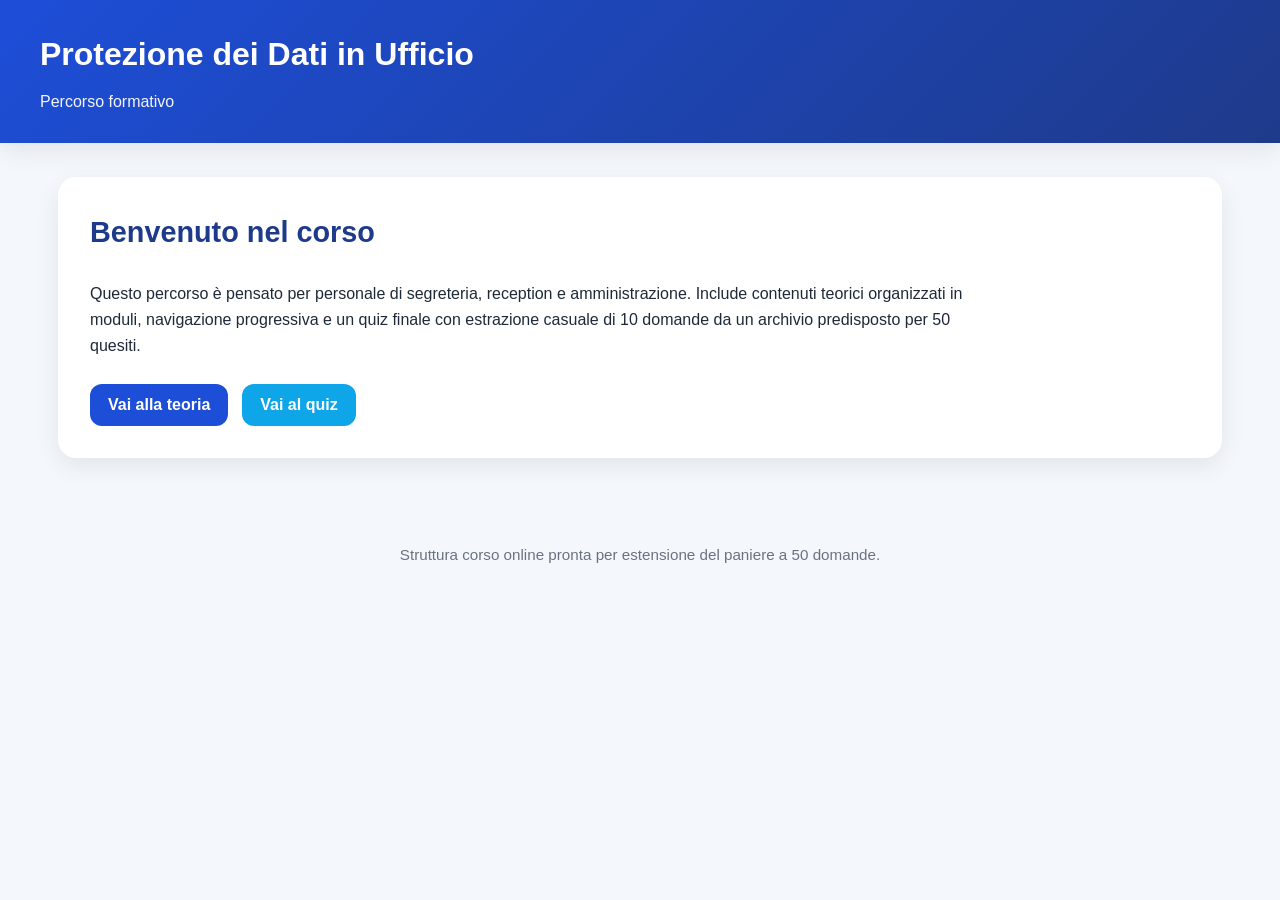
<file: index.html>
<!DOCTYPE html>
<html lang="it">
<head>
  <meta charset="UTF-8" />
  <meta name="viewport" content="width=device-width, initial-scale=1.0" />
  <title>Corso Online - Protezione dei Dati in Ufficio</title>
  <style>
    :root{
      --bg:#f4f7fb;
      --card:#ffffff;
      --primary:#1d4ed8;
      --primary-dark:#1e3a8a;
      --accent:#0ea5e9;
      --text:#1f2937;
      --muted:#6b7280;
      --ok:#16a34a;
      --bad:#dc2626;
      --soft:#dbeafe;
      --border:#dbe3ef;
      --shadow:0 8px 24px rgba(15, 23, 42, 0.08);
      --radius:18px;
    }

    * {
      box-sizing: border-box;
    }

    html {
      scroll-behavior: smooth;
    }

    body {
      margin: 0;
      font-family: Arial, Helvetica, sans-serif;
      background: var(--bg);
      color: var(--text);
      line-height: 1.65;
    }

    header {
      background: linear-gradient(135deg, var(--primary), var(--primary-dark));
      color: white;
      padding: 28px 20px;
      box-shadow: var(--shadow);
    }

    header .header-inner {
      max-width: 1200px;
      margin: 0 auto;
    }

    header h1 {
      margin: 0 0 8px;
      font-size: 2rem;
    }

    header p {
      margin: 0;
      opacity: 0.95;
    }

    .app {
      max-width: 1200px;
      margin: 0 auto;
      padding: 24px 18px 60px;
    }

    .screen {
      display: none;
      animation: fadeIn .25s ease;
    }

    .screen.active {
      display: block;
    }

    @keyframes fadeIn {
      from { opacity: 0; transform: translateY(6px); }
      to { opacity: 1; transform: translateY(0); }
    }

    .hero {
      background: var(--card);
      border-radius: var(--radius);
      box-shadow: var(--shadow);
      padding: 32px;
      margin-top: 10px;
    }

    .hero h2 {
      margin-top: 0;
      color: var(--primary-dark);
      font-size: 1.8rem;
    }

    .hero p {
      max-width: 900px;
    }

    .hero-actions {
      display: flex;
      gap: 14px;
      flex-wrap: wrap;
      margin-top: 24px;
    }

    button {
      border: 0;
      border-radius: 12px;
      padding: 12px 18px;
      cursor: pointer;
      font-size: 1rem;
      font-weight: bold;
      transition: transform .15s ease, opacity .15s ease, background .2s ease;
    }

    button:hover {
      transform: translateY(-1px);
    }

    .btn-primary {
      background: var(--primary);
      color: white;
    }

    .btn-secondary {
      background: #e5eefc;
      color: var(--primary-dark);
    }

    .btn-accent {
      background: var(--accent);
      color: white;
    }

    .btn-success {
      background: var(--ok);
      color: white;
    }

    .btn-danger {
      background: var(--bad);
      color: white;
    }

    .layout {
      display: grid;
      grid-template-columns: 300px 1fr;
      gap: 22px;
      align-items: start;
    }

    .sidebar {
      position: sticky;
      top: 18px;
      background: var(--card);
      border-radius: var(--radius);
      box-shadow: var(--shadow);
      padding: 20px;
    }

    .sidebar h3 {
      margin-top: 0;
      color: var(--primary-dark);
      font-size: 1.1rem;
    }

    .progress-wrap {
      margin: 18px 0 20px;
    }

    .progress-label {
      font-size: 0.95rem;
      color: var(--muted);
      margin-bottom: 8px;
    }

    .progress-bar {
      width: 100%;
      height: 12px;
      background: #e6edf8;
      border-radius: 999px;
      overflow: hidden;
    }

    .progress-bar-fill {
      height: 100%;
      width: 0%;
      background: linear-gradient(90deg, var(--accent), var(--primary));
      transition: width .25s ease;
    }

    .lesson-nav {
      display: flex;
      flex-direction: column;
      gap: 8px;
      max-height: 65vh;
      overflow: auto;
      padding-right: 4px;
    }

    .lesson-link {
      text-align: left;
      background: #f2f6fd;
      color: var(--text);
      border: 1px solid transparent;
      padding: 10px 12px;
      border-radius: 10px;
      font-size: 0.95rem;
      font-weight: 600;
    }

    .lesson-link.active {
      background: #dbeafe;
      color: var(--primary-dark);
      border-color: #bfdbfe;
    }

    .content-area {
      background: var(--card);
      border-radius: var(--radius);
      box-shadow: var(--shadow);
      padding: 28px;
      min-height: 600px;
    }

    .lesson-card {
      display: none;
    }

    .lesson-card.active {
      display: block;
      animation: fadeIn .25s ease;
    }

    .lesson-card h2 {
      margin-top: 0;
      color: var(--primary-dark);
      font-size: 1.7rem;
    }

    .box {
      margin-top: 18px;
      padding: 16px;
      border-left: 5px solid var(--primary);
      background: #eff6ff;
      border-radius: 12px;
    }

    .box h4 {
      margin: 0 0 8px;
      color: var(--primary-dark);
    }

    .mini-sintesi {
      margin-top: 20px;
      padding: 16px;
      background: var(--soft);
      border-radius: 12px;
      font-weight: bold;
      color: var(--primary-dark);
    }

    .lesson-actions {
      display: flex;
      justify-content: space-between;
      gap: 12px;
      flex-wrap: wrap;
      margin-top: 28px;
      padding-top: 18px;
      border-top: 1px solid var(--border);
    }

    .top-actions {
      display: flex;
      justify-content: space-between;
      gap: 12px;
      flex-wrap: wrap;
      margin-bottom: 20px;
    }

    .quiz-header {
      background: var(--card);
      border-radius: var(--radius);
      box-shadow: var(--shadow);
      padding: 22px;
      margin-bottom: 20px;
    }

    .quiz-card {
      background: var(--card);
      border-radius: var(--radius);
      box-shadow: var(--shadow);
      padding: 24px;
    }

    .quiz-question {
      padding: 20px 0;
      border-bottom: 1px solid var(--border);
    }

    .quiz-question:last-child {
      border-bottom: 0;
    }

    .question-title {
      font-size: 1.08rem;
      font-weight: bold;
      margin-bottom: 14px;
      color: var(--primary-dark);
    }

    .options {
      display: grid;
      gap: 10px;
    }

    .option {
      display: flex;
      align-items: flex-start;
      gap: 10px;
      padding: 12px 14px;
      border: 1px solid var(--border);
      border-radius: 12px;
      background: #fafcff;
      transition: background .2s ease, border-color .2s ease;
    }

    .option:hover {
      background: #f1f7ff;
      border-color: #bfd4fb;
    }

    .option input {
      margin-top: 3px;
      transform: scale(1.1);
    }

    .quiz-actions {
      display: flex;
      gap: 12px;
      flex-wrap: wrap;
      margin-top: 24px;
    }

    .results {
      margin-top: 24px;
      display: none;
      background: #f8fbff;
      border: 1px solid var(--border);
      border-radius: var(--radius);
      padding: 22px;
    }

    .results.active {
      display: block;
    }

    .score-box {
      background: #eaf4ff;
      border-left: 6px solid var(--primary);
      padding: 18px;
      border-radius: 12px;
      margin-bottom: 20px;
      font-size: 1.05rem;
      font-weight: bold;
      color: var(--primary-dark);
    }

    .review-item {
      border: 1px solid var(--border);
      border-radius: 14px;
      padding: 16px;
      margin-bottom: 14px;
      background: white;
    }

    .review-item.correct {
      border-left: 6px solid var(--ok);
    }

    .review-item.wrong {
      border-left: 6px solid var(--bad);
    }

    .review-label {
      font-weight: bold;
      margin-bottom: 8px;
    }

    .correct-text {
      color: var(--ok);
      font-weight: bold;
    }

    .wrong-text {
      color: var(--bad);
      font-weight: bold;
    }

    .muted {
      color: var(--muted);
    }

    footer {
      text-align: center;
      color: var(--muted);
      padding: 24px 10px 40px;
      font-size: 0.95rem;
    }

    @media (max-width: 900px) {
      .layout {
        grid-template-columns: 1fr;
      }

      .sidebar {
        position: static;
      }

      header h1 {
        font-size: 1.6rem;
      }

      .content-area,
      .hero,
      .quiz-card,
      .quiz-header {
        padding: 20px;
      }
    }
  </style>
</head>
<body>

  <header>
    <div class="header-inner">
      <h1>Protezione dei Dati in Ufficio</h1>
      <p>Percorso formativo </p>
    </div>
  </header>

  <div class="app">

    <!-- HOME -->
    <section id="homeScreen" class="screen active">
      <div class="hero">
        <h2>Benvenuto nel corso</h2>
        <p>
          Questo percorso è pensato per personale di segreteria, reception e amministrazione.
          Include contenuti teorici organizzati in moduli, navigazione progressiva e un quiz finale
          con estrazione casuale di 10 domande da un archivio predisposto per 50 quesiti.
        </p>

        <div class="hero-actions">
          <button class="btn-primary" onclick="showScreen('theoryScreen')">Vai alla teoria</button>
          <button class="btn-accent" onclick="startQuiz(true)">Vai al quiz</button>
        </div>
      </div>
    </section>

    <!-- THEORY -->
    <section id="theoryScreen" class="screen">
      <div class="top-actions">
        <button class="btn-secondary" onclick="showScreen('homeScreen')">← Torna alla home</button>
        <button class="btn-accent" onclick="startQuiz(true)">Vai al quiz finale</button>
      </div>

      <div class="layout">
        <aside class="sidebar">
          <h3>Indice del corso</h3>

          <div class="progress-wrap">
            <div class="progress-label">
              Avanzamento teoria: <span id="progressText">1 / 22</span>
            </div>
            <div class="progress-bar">
              <div id="progressBarFill" class="progress-bar-fill"></div>
            </div>
          </div>

          <div id="lessonNav" class="lesson-nav"></div>
        </aside>

        <div class="content-area">
          <div id="lessonContainer"></div>
        </div>
      </div>
    </section>

    <!-- QUIZ -->
    <section id="quizScreen" class="screen">
      <div class="top-actions">
        <button class="btn-secondary" onclick="showScreen('theoryScreen')">← Torna alla teoria</button>
        <button class="btn-secondary" onclick="showScreen('homeScreen')">Home</button>
      </div>

      <div class="quiz-header">
        <h2>Quiz finale</h2>
        <p class="muted">
          Il sistema seleziona casualmente <strong>10 domande</strong> da un archivio predisposto per
          <strong>50 quesiti</strong>. Le opzioni vengono mescolate a ogni nuova generazione del quiz.
        </p>
      </div>

      <div class="quiz-card">
        <form id="quizForm"></form>

        <div class="quiz-actions">
          <button type="button" class="btn-success" onclick="submitQuiz()">Concludi e correggi</button>
          <button type="button" class="btn-secondary" onclick="repeatSameQuiz()">Ripeti stesso quiz</button>
          <button type="button" class="btn-accent" onclick="startQuiz(true)">Genera nuovo quiz</button>
        </div>

        <div id="resultsBox" class="results"></div>
      </div>
    </section>

  </div>

  <footer>
    Struttura corso online pronta per estensione del paniere a 50 domande.
  </footer>

  <script>
    const lessons = [
      {
        title: "1. Introduzione alla protezione dei dati in ufficio",
        content: `
          <p>Nel lavoro d’ufficio, la protezione dei dati riguarda attività quotidiane come rispondere al telefono, inviare email, stampare documenti, ricevere visitatori e archiviare pratiche. Non è una questione solo informatica: è un comportamento professionale che coinvolge tutti.</p>
          <p>Ogni disattenzione può esporre informazioni personali a persone non autorizzate. Per questo la tutela dei dati deve essere considerata parte integrante del lavoro ben fatto.</p>

          <div class="box">
            <h4>Perché è importante</h4>
            <p>Perché i dati possono essere divulgati impropriamente anche con gesti semplici e apparentemente innocui.</p>
          </div>

          <div class="box">
            <h4>Esempio pratico</h4>
            <p>Lasciare un elenco nominativi sulla scrivania della reception può consentire a terzi di leggere informazioni che non dovrebbero vedere.</p>
          </div>

          <div class="box">
            <h4>Errore frequente da evitare</h4>
            <p>Pensare che la protezione dei dati riguardi solo l’ufficio IT o la direzione.</p>
          </div>

          <div class="box">
            <h4>Buona prassi operativa</h4>
            <p>Gestire ogni informazione come se potesse essere vista da altri, adottando ordine, riservatezza e prudenza.</p>
          </div>

          <div class="mini-sintesi">
            La tutela dei dati dipende dalle abitudini quotidiane di chi lavora in ufficio.
          </div>
        `
      },
      {
        title: "2. Cosa si intende per dato personale",
        content: `
          <p>Un dato personale è qualsiasi informazione riferita a una persona identificata o identificabile. Non si tratta solo di nome e cognome, ma anche di numero di telefono, email, codice cliente, fotografia, voce, targa, indirizzo o combinazioni di informazioni che permettono di risalire a una persona.</p>
          <p>In ufficio si trattano dati personali molto più spesso di quanto si immagini. Anche un’agenda appuntamenti o una rubrica interna possono contenere informazioni da proteggere.</p>

          <div class="box">
            <h4>Perché è importante</h4>
            <p>Perché solo riconoscendo correttamente i dati personali è possibile proteggerli in modo adeguato.</p>
          </div>

          <div class="box">
            <h4>Esempio pratico</h4>
            <p>Un foglio con nominativi, numeri di cellulare e orari di appuntamento contiene dati personali e non deve essere lasciato esposto.</p>
          </div>

          <div class="box">
            <h4>Errore frequente da evitare</h4>
            <p>Ridurre il concetto di dato personale ai soli documenti ufficiali o ai dati “sensibili”.</p>
          </div>

          <div class="box">
            <h4>Buona prassi operativa</h4>
            <p>Valutare sempre se un’informazione può essere collegata a una persona, direttamente o indirettamente.</p>
          </div>

          <div class="mini-sintesi">
            Un dato personale è qualsiasi informazione che consente di identificare una persona.
          </div>
        `
      },
      {
        title: "3. Riservatezza nella gestione quotidiana",
        content: `
          <p>La riservatezza non consiste solo nel non divulgare dati all’esterno, ma anche nel limitare la conoscenza delle informazioni all’interno dell’organizzazione alle sole persone autorizzate.</p>
          <p>Telefonate ad alta voce, monitor visibili, stampati abbandonati o email inoltrate senza attenzione possono compromettere la riservatezza in modo molto rapido.</p>

          <div class="box">
            <h4>Perché è importante</h4>
            <p>Perché molte violazioni nascono da comportamenti ordinari e non da attacchi informatici complessi.</p>
          </div>

          <div class="box">
            <h4>Esempio pratico</h4>
            <p>Comunicare al telefono dati personali in presenza di persone estranee può esporre informazioni riservate.</p>
          </div>

          <div class="box">
            <h4>Errore frequente da evitare</h4>
            <p>Parlare liberamente di pratiche, clienti o utenti in ambienti condivisi o facilmente accessibili.</p>
          </div>

          <div class="box">
            <h4>Buona prassi operativa</h4>
            <p>Abbassare il tono di voce, schermare i monitor e custodire i documenti quando non servono.</p>
          </div>

          <div class="mini-sintesi">
            La riservatezza si costruisce attraverso attenzione, discrezione e controllo dell’ambiente di lavoro.
          </div>
        `
      },
      {
        title: "4. Uso corretto di email e comunicazioni",
        content: `
          <p>Le comunicazioni elettroniche sono una delle principali aree di rischio. Un destinatario errato, un allegato inviato per sbaglio o l’uso improprio del “rispondi a tutti” possono causare diffusione non autorizzata di dati.</p>
          <p>Ogni invio dovrebbe essere preceduto da una verifica accurata di destinatari, contenuti e allegati.</p>

          <div class="box">
            <h4>Perché è importante</h4>
            <p>Perché una comunicazione sbagliata può propagare rapidamente informazioni a soggetti non autorizzati.</p>
          </div>

          <div class="box">
            <h4>Esempio pratico</h4>
            <p>Inviare una lista utenti al gruppo sbagliato espone dati a persone che non devono riceverli.</p>
          </div>

          <div class="box">
            <h4>Errore frequente da evitare</h4>
            <p>Inviare email in fretta senza controllare con attenzione destinatari e allegati.</p>
          </div>

          <div class="box">
            <h4>Buona prassi operativa</h4>
            <p>Rileggere sempre il messaggio e verificare ogni allegato prima dell’invio.</p>
          </div>

          <div class="mini-sintesi">
            Nelle email, la prudenza di pochi secondi evita errori con conseguenze importanti.
          </div>
        `
      },
      {
        title: "5. Archiviazione cartacea e digitale",
        content: `
          <p>I documenti cartacei e digitali devono essere organizzati in modo da garantirne reperibilità, protezione e accesso controllato. L’archiviazione disordinata aumenta il rischio di smarrimenti, consultazioni indebite e divulgazioni accidentali.</p>
          <p>Ordine e criterio non servono solo all’efficienza, ma sono parte della protezione delle informazioni.</p>

          <div class="box">
            <h4>Perché è importante</h4>
            <p>Perché la disorganizzazione documentale espone i dati a errori, perdite e accessi non autorizzati.</p>
          </div>

          <div class="box">
            <h4>Esempio pratico</h4>
            <p>Conservare fascicoli in armadi aperti o file in cartelle condivise senza criterio facilita accessi impropri.</p>
          </div>

          <div class="box">
            <h4>Errore frequente da evitare</h4>
            <p>Accumulare documenti su scrivanie, desktop o cartelle generiche senza classificazione.</p>
          </div>

          <div class="box">
            <h4>Buona prassi operativa</h4>
            <p>Adottare criteri chiari di archiviazione, accesso e conservazione, sia per il cartaceo sia per il digitale.</p>
          </div>

          <div class="mini-sintesi">
            Un archivio ordinato protegge meglio i dati e rende il lavoro più sicuro.
          </div>
        `
      },
      {
        title: "6. Password e accessi",
        content: `
          <p>Le credenziali di accesso rappresentano una difesa essenziale. Password deboli, condivise o annotate in modo visibile compromettono la sicurezza e rendono difficile attribuire correttamente le operazioni effettuate.</p>
          <p>La protezione degli accessi è una responsabilità personale e non deve essere sottovalutata.</p>

          <div class="box">
            <h4>Perché è importante</h4>
            <p>Perché chi accede con credenziali valide può vedere, modificare o cancellare dati.</p>
          </div>

          <div class="box">
            <h4>Esempio pratico</h4>
            <p>Lasciare la password scritta su un post-it attaccato al monitor annulla di fatto qualsiasi protezione.</p>
          </div>

          <div class="box">
            <h4>Errore frequente da evitare</h4>
            <p>Condividere le credenziali con colleghi per comodità o velocità.</p>
          </div>

          <div class="box">
            <h4>Buona prassi operativa</h4>
            <p>Usare password robuste, custodirle con attenzione e bloccare la sessione quando ci si allontana.</p>
          </div>

          <div class="mini-sintesi">
            Le credenziali sono personali: proteggerle significa proteggere i dati.
          </div>
        `
      },
      {
        title: "7. Gestione della postazione di lavoro",
        content: `
          <p>La postazione di lavoro può diventare un punto di esposizione dei dati se monitor, documenti e dispositivi sono lasciati accessibili o visibili. L’ordine visivo e documentale è parte integrante della sicurezza.</p>
          <p>Una scrivania pulita e una sessione bloccata riducono molto il rischio di divulgazione accidentale.</p>

          <div class="box">
            <h4>Perché è importante</h4>
            <p>Perché la postazione è il luogo in cui le informazioni diventano materialmente visibili.</p>
          </div>

          <div class="box">
            <h4>Esempio pratico</h4>
            <p>Un visitatore o un collega non autorizzato può leggere documenti lasciati aperti sulla scrivania.</p>
          </div>

          <div class="box">
            <h4>Errore frequente da evitare</h4>
            <p>Allontanarsi lasciando lo schermo acceso e documenti esposti.</p>
          </div>

          <div class="box">
            <h4>Buona prassi operativa</h4>
            <p>Applicare la regola della “scrivania pulita” e bloccare sempre il computer quando non lo si usa.</p>
          </div>

          <div class="mini-sintesi">
            La sicurezza inizia dalla postazione: ciò che resta visibile può diventare esposto.
          </div>
        `
      },
      {
        title: "8. Condivisione interna delle informazioni",
        content: `
          <p>Non tutte le informazioni devono circolare liberamente all’interno dell’ufficio. La condivisione deve essere proporzionata al ruolo e alla necessità operativa.</p>
          <p>Diffondere dati oltre quanto necessario aumenta il rischio di errore, confusione e trattamento improprio.</p>

          <div class="box">
            <h4>Perché è importante</h4>
            <p>Perché il fatto che una persona lavori nella stessa organizzazione non significa che possa accedere a tutto.</p>
          </div>

          <div class="box">
            <h4>Esempio pratico</h4>
            <p>Inserire in copia persone non coinvolte in una pratica espone dati senza reale necessità.</p>
          </div>

          <div class="box">
            <h4>Errore frequente da evitare</h4>
            <p>Condividere documenti “per conoscenza” in modo automatico e non ragionato.</p>
          </div>

          <div class="box">
            <h4>Buona prassi operativa</h4>
            <p>Trasmettere solo le informazioni strettamente necessarie a chi ne ha effettiva esigenza.</p>
          </div>

          <div class="mini-sintesi">
            Condividere bene significa condividere solo ciò che serve, con chi serve.
          </div>
        `
      },
      {
        title: "9. Accoglienza del pubblico e front office",
        content: `
          <p>Le attività di front office richiedono particolare attenzione perché si svolgono in ambienti spesso aperti, con presenza contemporanea di utenti, visitatori e personale interno. In questi contesti la protezione dei dati si gioca molto sulla gestione degli spazi, della voce e dei documenti.</p>
          <p>L’accoglienza deve essere efficiente ma anche rispettosa della riservatezza.</p>

          <div class="box">
            <h4>Perché è importante</h4>
            <p>Perché il front office è una zona in cui i dati possono essere ascoltati, letti o osservati con facilità.</p>
          </div>

          <div class="box">
            <h4>Esempio pratico</h4>
            <p>Lasciare registri presenze o elenchi prenotazioni in vista può consentire letture indebite da parte del pubblico.</p>
          </div>

          <div class="box">
            <h4>Errore frequente da evitare</h4>
            <p>Gestire comunicazioni personali davanti ad altri utenti in attesa.</p>
          </div>

          <div class="box">
            <h4>Buona prassi operativa</h4>
            <p>Ridurre l’esposizione visiva e verbale dei dati durante l’accoglienza.</p>
          </div>

          <div class="mini-sintesi">
            Nel front office la riservatezza va progettata e difesa in ogni interazione.
          </div>
        `
      },
      {
        title: "10. Stampa, copia e distruzione documenti",
        content: `
          <p>Le stampanti condivise e le fotocopiatrici sono punti critici spesso trascurati. Un documento lasciato nel vassoio di uscita o gettato nei rifiuti ordinari può essere recuperato da persone non autorizzate.</p>
          <p>La corretta gestione del ciclo fisico del documento è fondamentale.</p>

          <div class="box">
            <h4>Perché è importante</h4>
            <p>Perché il documento cartaceo continua a esporre dati anche dopo la stampa o al termine del suo utilizzo.</p>
          </div>

          <div class="box">
            <h4>Esempio pratico</h4>
            <p>Stampare dati personali e dimenticarli sulla stampante significa renderli accessibili a chiunque passi.</p>
          </div>

          <div class="box">
            <h4>Errore frequente da evitare</h4>
            <p>Buttare nei cestini normali documenti che contengono informazioni personali.</p>
          </div>

          <div class="box">
            <h4>Buona prassi operativa</h4>
            <p>Ritirare subito i documenti stampati e distruggere quelli da eliminare con modalità adeguate.</p>
          </div>

          <div class="mini-sintesi">
            Un documento stampato non protetto è un dato esposto.
          </div>
        `
      },
      {
        title: "11. Telefonate e comunicazioni verbali",
        content: `
          <p>Le informazioni personali possono essere divulgate anche senza lasciare tracce scritte. Le comunicazioni telefoniche e verbali richiedono attenzione, soprattutto in ambienti condivisi o aperti al pubblico.</p>
          <p>Prima di fornire informazioni è necessario valutare chi sta ascoltando e se l’interlocutore è effettivamente autorizzato a riceverle.</p>

          <div class="box">
            <h4>Perché è importante</h4>
            <p>Perché la voce può diffondere dati in modo immediato e incontrollabile.</p>
          </div>

          <div class="box">
            <h4>Esempio pratico</h4>
            <p>Confermare al telefono dettagli di una pratica senza adeguata verifica può comportare una comunicazione indebita.</p>
          </div>

          <div class="box">
            <h4>Errore frequente da evitare</h4>
            <p>Rispondere in modo automatico a richieste di informazioni senza fare controlli minimi.</p>
          </div>

          <div class="box">
            <h4>Buona prassi operativa</h4>
            <p>Verificare l’interlocutore e usare toni e contenuti misurati, soprattutto in presenza di terzi.</p>
          </div>

          <div class="mini-sintesi">
            Anche una telefonata può trasformarsi in una violazione se manca prudenza.
          </div>
        `
      },
      {
        title: "12. Uso di dispositivi mobili",
        content: `
          <p>Smartphone, tablet e notebook rendono il lavoro più flessibile ma aumentano i rischi di perdita, furto, accesso non autorizzato e visualizzazione impropria dei dati.</p>
          <p>La mobilità richiede più attenzione, non meno.</p>

          <div class="box">
            <h4>Perché è importante</h4>
            <p>Perché i dispositivi mobili contengono spesso email, contatti, documenti e accessi a sistemi aziendali.</p>
          </div>

          <div class="box">
            <h4>Esempio pratico</h4>
            <p>Lasciare un notebook aziendale in auto o incustodito in un luogo aperto espone dati e credenziali.</p>
          </div>

          <div class="box">
            <h4>Errore frequente da evitare</h4>
            <p>Usare dispositivi mobili senza blocco schermo o senza attenzione ai luoghi in cui vengono utilizzati.</p>
          </div>

          <div class="box">
            <h4>Buona prassi operativa</h4>
            <p>Proteggere i dispositivi con codici di accesso, custodirli con cura e limitarne l’uso in contesti non sicuri.</p>
          </div>

          <div class="mini-sintesi">
            La mobilità aumenta la comodità ma richiede maggiore disciplina.
          </div>
        `
      },
      {
        title: "13. Attenzione agli errori involontari",
        content: `
          <p>Molte violazioni non dipendono da intenzioni scorrette ma da distrazione, fretta, automatismi o cattiva organizzazione. Gli errori involontari sono tra le cause più comuni di esposizione dei dati.</p>
          <p>La prevenzione passa da controllo, metodo e rallentamento consapevole nei momenti critici.</p>

          <div class="box">
            <h4>Perché è importante</h4>
            <p>Perché gli errori banali possono produrre effetti molto concreti e difficili da correggere.</p>
          </div>

          <div class="box">
            <h4>Esempio pratico</h4>
            <p>Allegare il file sbagliato a una email può inviare dati di una persona a un destinatario estraneo.</p>
          </div>

          <div class="box">
            <h4>Errore frequente da evitare</h4>
            <p>Lavorare sempre in urgenza senza controlli finali prima di comunicare o inviare documenti.</p>
          </div>

          <div class="box">
            <h4>Buona prassi operativa</h4>
            <p>Creare una piccola routine di verifica prima di ogni invio, stampa o condivisione.</p>
          </div>

          <div class="mini-sintesi">
            La maggior parte degli errori si riduce con metodo, attenzione e controllo finale.
          </div>
        `
      },
      {
        title: "14. Accessi di visitatori e fornitori",
        content: `
          <p>Persone esterne come manutentori, corrieri, consulenti o visitatori possono transitare in aree dove sono presenti dati, schermi e documenti. Anche in questi casi serve attenzione organizzativa.</p>
          <p>Non basta che la visita sia legittima: occorre evitare esposizioni inutili di informazioni.</p>

          <div class="box">
            <h4>Perché è importante</h4>
            <p>Perché un accesso legittimo ai locali non equivale a un’autorizzazione a vedere i dati.</p>
          </div>

          <div class="box">
            <h4>Esempio pratico</h4>
            <p>Far sostare un fornitore davanti a una postazione con pratiche aperte espone dati non necessari.</p>
          </div>

          <div class="box">
            <h4>Errore frequente da evitare</h4>
            <p>Trascurare la visibilità di monitor, stampati e fascicoli in presenza di esterni.</p>
          </div>

          <div class="box">
            <h4>Buona prassi operativa</h4>
            <p>Accompagnare gli esterni, limitare l’accesso alle aree necessarie e mettere in sicurezza le informazioni visibili.</p>
          </div>

          <div class="mini-sintesi">
            Gli esterni vanno gestiti con accoglienza e controllo, non con automatismo.
          </div>
        `
      },
      {
        title: "15. Ordine, metodo e responsabilità personale",
        content: `
          <p>La protezione dei dati non dipende solo da strumenti o regolamenti, ma anche da ordine mentale e operativo. Un ambiente disordinato favorisce errori, smarrimenti, duplicazioni inutili e trattamenti non controllati.</p>
          <p>La responsabilità personale si vede soprattutto nelle piccole abitudini ripetute ogni giorno.</p>

          <div class="box">
            <h4>Perché è importante</h4>
            <p>Perché la qualità del lavoro quotidiano incide direttamente sulla protezione delle informazioni.</p>
          </div>

          <div class="box">
            <h4>Esempio pratico</h4>
            <p>Documenti accumulati senza criterio rendono difficile capire cosa deve essere custodito, archiviato o distrutto.</p>
          </div>

          <div class="box">
            <h4>Errore frequente da evitare</h4>
            <p>Considerare l’ordine solo come una scelta personale e non come un fattore di sicurezza.</p>
          </div>

          <div class="box">
            <h4>Buona prassi operativa</h4>
            <p>Mantenere una routine ordinata di archiviazione, pulizia della scrivania e verifica finale delle attività.</p>
          </div>

          <div class="mini-sintesi">
            Ordine e responsabilità personale sono strumenti concreti di protezione dei dati.
          </div>
        `
      },
      {
        title: "16. Segnalazione di errori o anomalie",
        content: `
          <p>Quando si verifica un errore, un dubbio o un’anomalia, il comportamento corretto non è nascondere il problema ma segnalarlo tempestivamente ai riferimenti interni competenti. La rapidità di segnalazione può ridurre le conseguenze.</p>
          <p>Una cultura organizzativa matura favorisce la comunicazione immediata degli incidenti.</p>

          <div class="box">
            <h4>Perché è importante</h4>
            <p>Perché un problema non segnalato in tempo può aggravarsi e coinvolgere più dati o più persone.</p>
          </div>

          <div class="box">
            <h4>Esempio pratico</h4>
            <p>Se una email è stata inviata al destinatario sbagliato, intervenire subito può permettere azioni correttive più efficaci.</p>
          </div>

          <div class="box">
            <h4>Errore frequente da evitare</h4>
            <p>Tacere un errore per paura di essere giudicati o richiamati.</p>
          </div>

          <div class="box">
            <h4>Buona prassi operativa</h4>
            <p>Segnalare prontamente ogni evento anomalo seguendo i canali interni previsti.</p>
          </div>

          <div class="mini-sintesi">
            Un errore gestito subito è quasi sempre meno grave di un errore nascosto.
          </div>
        `
      },
      {
        title: "17. Uso di supporti e file condivisi",
        content: `
          <p>Chiavette USB, cartelle condivise, allegati duplicati e file esportati fuori dai sistemi principali possono aumentare la dispersione dei dati e rendere meno controllabile il loro utilizzo.</p>
          <p>Ogni copia in più è un punto di rischio in più.</p>

          <div class="box">
            <h4>Perché è importante</h4>
            <p>Perché i dati replicati su più supporti diventano più difficili da proteggere e da gestire correttamente.</p>
          </div>

          <div class="box">
            <h4>Esempio pratico</h4>
            <p>Salvare file con dati personali su una chiavetta non custodita espone le informazioni a smarrimento o accessi indebiti.</p>
          </div>

          <div class="box">
            <h4>Errore frequente da evitare</h4>
            <p>Creare copie locali o esterne dei documenti per comodità senza valutarne i rischi.</p>
          </div>

          <div class="box">
            <h4>Buona prassi operativa</h4>
            <p>Usare solo i canali e gli spazi autorizzati, limitando copie e trasferimenti non necessari.</p>
          </div>

          <div class="mini-sintesi">
            Meno copie inutili significano più controllo e meno rischio.
          </div>
        `
      },
      {
        title: "18. Lavoro condiviso e responsabilità di squadra",
        content: `
          <p>La protezione dei dati non è solo individuale ma anche collettiva. Un team che lavora bene condivide regole, attenzione e metodo; un team disallineato moltiplica i rischi.</p>
          <p>La qualità complessiva dipende anche dalla coerenza dei comportamenti tra colleghi.</p>

          <div class="box">
            <h4>Perché è importante</h4>
            <p>Perché anche chi è attento può essere esposto dagli errori o dalle abitudini scorrette altrui.</p>
          </div>

          <div class="box">
            <h4>Esempio pratico</h4>
            <p>Se alcuni colleghi lasciano documenti ovunque, l’ambiente diventa insicuro per tutti.</p>
          </div>

          <div class="box">
            <h4>Errore frequente da evitare</h4>
            <p>Pensare che la protezione dei dati sia solo una responsabilità personale senza dimensione organizzativa.</p>
          </div>

          <div class="box">
            <h4>Buona prassi operativa</h4>
            <p>Richiamare con correttezza le buone abitudini comuni e condividere pratiche di lavoro coerenti.</p>
          </div>

          <div class="mini-sintesi">
            La sicurezza delle informazioni cresce quando il gruppo lavora con criteri condivisi.
          </div>
        `
      },
      {
        title: "19. Attenzione ai dettagli operativi",
        content: `
          <p>Nella gestione dei dati, i dettagli contano molto: nome file, oggetto email, posizione di un fascicolo, visibilità di un monitor, scelta del destinatario, luogo in cui si conversa. Le violazioni nascono spesso da dettagli trascurati.</p>
          <p>Chi lavora bene sviluppa l’abitudine a osservare questi aspetti prima che diventino problemi.</p>

          <div class="box">
            <h4>Perché è importante</h4>
            <p>Perché i rischi concreti sono spesso nascosti nelle micro-attività del lavoro quotidiano.</p>
          </div>

          <div class="box">
            <h4>Esempio pratico</h4>
            <p>Un oggetto email troppo dettagliato può anticipare contenuti riservati a chiunque lo visualizzi.</p>
          </div>

          <div class="box">
            <h4>Errore frequente da evitare</h4>
            <p>Sottovalutare i piccoli passaggi operativi considerandoli irrilevanti.</p>
          </div>

          <div class="box">
            <h4>Buona prassi operativa</h4>
            <p>Controllare i dettagli prima di ogni azione che coinvolga dati o documenti.</p>
          </div>

          <div class="mini-sintesi">
            I dettagli sono spesso il punto in cui la sicurezza si rompe o si rafforza.
          </div>
        `
      },
      {
        title: "20. Comportamenti da evitare assolutamente",
        content: `
          <p>Alcuni comportamenti sono chiaramente incompatibili con una corretta gestione dei dati: condividere password, lasciare documenti visibili, inviare allegati senza controlli, parlare di pratiche davanti a terzi, usare dispositivi in modo incauto.</p>
          <p>Riconoscere e prevenire questi errori è essenziale per lavorare in modo professionale.</p>

          <div class="box">
            <h4>Perché è importante</h4>
            <p>Perché alcune condotte espongono i dati in modo diretto e immediato.</p>
          </div>

          <div class="box">
            <h4>Esempio pratico</h4>
            <p>Lasciare aperto un fascicolo sul banco reception durante la pausa rende i dati accessibili a chiunque si avvicini.</p>
          </div>

          <div class="box">
            <h4>Errore frequente da evitare</h4>
            <p>Normalizzare comportamenti scorretti solo perché “si è sempre fatto così”.</p>
          </div>

          <div class="box">
            <h4>Buona prassi operativa</h4>
            <p>Interrompere le cattive abitudini e sostituirle con comportamenti controllati e coerenti.</p>
          </div>

          <div class="mini-sintesi">
            Le cattive abitudini ripetute sono tra i principali nemici della protezione dei dati.
          </div>
        `
      },
      {
        title: "21. Buone prassi quotidiane",
        content: `
          <p>Le buone prassi non sono azioni eccezionali, ma comportamenti semplici e ripetibili: controllare prima di inviare, archiviare subito, proteggere la postazione, usare con criterio i documenti, custodire dispositivi e segnalare anomalie.</p>
          <p>È la costanza, più che il gesto occasionale, a costruire un ambiente affidabile.</p>

          <div class="box">
            <h4>Perché è importante</h4>
            <p>Perché la continuità delle buone abitudini riduce drasticamente il rischio di errori.</p>
          </div>

          <div class="box">
            <h4>Esempio pratico</h4>
            <p>Rileggere sempre destinatari e allegati prima dell’invio richiede pochi secondi ma previene molti incidenti.</p>
          </div>

          <div class="box">
            <h4>Errore frequente da evitare</h4>
            <p>Affidarsi solo alla memoria o all’improvvisazione senza routine operative.</p>
          </div>

          <div class="box">
            <h4>Buona prassi operativa</h4>
            <p>Stabilire una checklist mentale o scritta per le attività più delicate.</p>
          </div>

          <div class="mini-sintesi">
            Le buone prassi valgono perché sono semplici, concrete e ripetute ogni giorno.
          </div>
        `
      },
      {
        title: "22. Conclusione del percorso formativo",
        content: `
          <p>Proteggere i dati in ufficio significa lavorare con precisione, discrezione, metodo e responsabilità. Non serve creare allarmismo, ma costruire attenzione professionale stabile nel tempo.</p>
          <p>Ogni persona che gestisce documenti, email, telefonate o accessi contribuisce in modo diretto alla sicurezza complessiva delle informazioni.</p>

          <div class="box">
            <h4>Perché è importante</h4>
            <p>Perché la protezione dei dati è un risultato organizzativo che nasce dai comportamenti quotidiani.</p>
          </div>

          <div class="box">
            <h4>Esempio pratico</h4>
            <p>Un ufficio ordinato, discreto e attento previene molti problemi prima ancora che si manifestino.</p>
          </div>

          <div class="box">
            <h4>Errore frequente da evitare</h4>
            <p>Considerare il tema come secondario rispetto al lavoro operativo.</p>
          </div>

          <div class="box">
            <h4>Buona prassi operativa</h4>
            <p>Trasformare le regole in abitudini stabili, chiare e condivise.</p>
          </div>

          <div class="mini-sintesi">
            La protezione dei dati non è un compito aggiuntivo: è parte del lavoro professionale.
          </div>
        `
      }
    ];

    // DOMANDE 
    const questionBank = [
      
      {
        question: "Qual è uno degli errori più comuni nella gestione delle email?",
        explanation: "L’invio senza controllo di destinatari e allegati è una delle cause più frequenti di divulgazione involontaria di dati.",
        options: [
          { text: "Controllare allegati e destinatari prima dell’invio", correct: false },
          { text: "Rileggere il messaggio prima di inviarlo", correct: false },
          { text: "Inviare email senza verificare bene destinatari e allegati", correct: true },
          { text: "Usare formule chiare e sintetiche", correct: false }
        ]
      },
      {
        question: "Quale comportamento è corretto quando ci si allontana dalla postazione?",
        explanation: "Bloccare il computer e mettere in sicurezza la postazione riduce il rischio di accessi o visualizzazioni indebite.",
        options: [
          { text: "Lasciare lo schermo acceso se ci si assenta per poco", correct: false },
          { text: "Bloccare la sessione e non lasciare documenti esposti", correct: true },
          { text: "Chiedere a un collega di controllare il monitor", correct: false },
          { text: "Ridurre solo la luminosità dello schermo", correct: false }
        ]
      },
      {
        question: "Perché è importante non condividere le password?",
        explanation: "Le credenziali sono personali e servono anche ad attribuire correttamente gli accessi e le operazioni eseguite.",
        options: [
          { text: "Perché le password devono restare personali", correct: true },
          { text: "Perché allungano i tempi di lavoro", correct: false },
          { text: "Perché servono solo al reparto IT", correct: false },
          { text: "Perché sono utili solo per il lavoro da remoto", correct: false }
        ]
      },
      {
        question: "Quale situazione espone maggiormente i dati in front office?",
        explanation: "Registri o documenti lasciati in vista al pubblico possono essere letti da persone non autorizzate.",
        options: [
          { text: "Usare una penna personale", correct: false },
          { text: "Tenere monitor e registri non visibili al pubblico", correct: false },
          { text: "Aggiornare l’agenda di servizio", correct: false },
          { text: "Lasciare elenchi o registri in vista sul banco", correct: true }
        ]
      },
      {
        question: "Qual è una buona prassi nella stampa dei documenti?",
        explanation: "I documenti vanno ritirati subito per evitare accessi indebiti da parte di colleghi o terzi.",
        options: [
          { text: "Lasciare i fogli nel vassoio finché si ha tempo", correct: false },
          { text: "Ritirare subito i documenti stampati", correct: true },
          { text: "Stampare più copie per sicurezza", correct: false },
          { text: "Usare sempre il colore", correct: false }
        ]
      },
    {
    question: "Che cosa si intende per dato personale?",
    explanation: "Un dato personale è qualsiasi informazione riferita a una persona identificata o identificabile, anche indirettamente.",
    options: [
      { text: "Solo i dati sanitari", correct: false },
      { text: "Qualsiasi informazione riferita a una persona identificata o identificabile", correct: true },
      { text: "Solo nome e cognome", correct: false },
      { text: "Solo i dati contenuti nei documenti ufficiali", correct: false }
    ]
  },
  {
    question: "Qual è una buona prassi quando si invia una email con allegati?",
    explanation: "Prima dell’invio è essenziale verificare destinatari, oggetto e allegati per evitare divulgazioni involontarie.",
    options: [
      { text: "Controllare con attenzione destinatari e allegati", correct: true },
      { text: "Inviare subito per guadagnare tempo", correct: false },
      { text: "Scrivere solo l’oggetto e allegare dopo", correct: false },
      { text: "Usare sempre il rispondi a tutti", correct: false }
    ]
  },
  {
    question: "Quale comportamento è corretto quando ci si allontana dalla postazione di lavoro?",
    explanation: "Bloccare la sessione e non lasciare documenti esposti riduce il rischio di accessi non autorizzati.",
    options: [
      { text: "Lasciare il PC aperto se l’assenza dura pochi minuti", correct: false },
      { text: "Bloccare la postazione e mettere in ordine i documenti", correct: true },
      { text: "Chiedere a un collega di controllare la scrivania", correct: false },
      { text: "Spegnere solo il monitor", correct: false }
    ]
  },
  {
    question: "Perché non si devono condividere le password?",
    explanation: "Le password sono personali e permettono di attribuire correttamente gli accessi e le operazioni effettuate.",
    options: [
      { text: "Perché rallentano il lavoro di gruppo", correct: false },
      { text: "Perché sono dati personali del collega", correct: false },
      { text: "Perché devono restare strettamente personali", correct: true },
      { text: "Perché valgono solo per l’accesso da remoto", correct: false }
    ]
  },
  {
    question: "Quale situazione è rischiosa in una reception o front office?",
    explanation: "Documenti o registri in vista possono essere letti da utenti o visitatori non autorizzati.",
    options: [
      { text: "Tenere il banco ordinato", correct: false },
      { text: "Conservare i documenti non visibili al pubblico", correct: false },
      { text: "Lasciare registri o elenchi in vista sul banco", correct: true },
      { text: "Usare un’agenda interna", correct: false }
    ]
  },
  {
    question: "Qual è una buona prassi per i documenti stampati?",
    explanation: "I documenti devono essere ritirati subito per evitare accessi indebiti da parte di colleghi o terzi.",
    options: [
      { text: "Ritirarli immediatamente dalla stampante", correct: true },
      { text: "Lasciarli nel vassoio fino a fine giornata", correct: false },
      { text: "Stampare sempre due copie", correct: false },
      { text: "Farli ritirare da chi passa per primo", correct: false }
    ]
  },
  {
    question: "Cosa significa riservatezza nel lavoro d’ufficio?",
    explanation: "Significa impedire che i dati siano conosciuti da soggetti non autorizzati, anche all’interno dell’organizzazione.",
    options: [
      { text: "Parlare solo con il proprio responsabile", correct: false },
      { text: "Tenere i dati accessibili a tutti i colleghi", correct: false },
      { text: "Limitare la conoscenza dei dati alle persone autorizzate", correct: true },
      { text: "Evitare di usare il telefono", correct: false }
    ]
  },
  {
    question: "Quale comportamento al telefono può compromettere la riservatezza?",
    explanation: "Fornire dati personali a voce alta o in presenza di estranei può comportare divulgazioni indebite.",
    options: [
      { text: "Prendere appunti durante la chiamata", correct: false },
      { text: "Usare un tono chiaro e professionale", correct: false },
      { text: "Comunicare dati personali in presenza di terzi", correct: true },
      { text: "Richiamare in un secondo momento", correct: false }
    ]
  },
  {
    question: "Che cosa è opportuno fare prima di comunicare informazioni a un interlocutore?",
    explanation: "È necessario verificare chi è l’interlocutore e se è autorizzato a ricevere quelle informazioni.",
    options: [
      { text: "Parlare velocemente per ridurre i tempi", correct: false },
      { text: "Verificare l’identità e l’autorizzazione del richiedente", correct: true },
      { text: "Fornire comunque solo una parte dei dati", correct: false },
      { text: "Chiedere il numero di telefono e basta", correct: false }
    ]
  },
  {
    question: "Qual è una buona regola per l’archiviazione cartacea?",
    explanation: "I documenti devono essere ordinati e custoditi in modo da evitare smarrimenti e consultazioni improprie.",
    options: [
      { text: "Lasciare i fascicoli più usati sulla scrivania", correct: false },
      { text: "Usare armadi, classificazione chiara e accessi controllati", correct: true },
      { text: "Accorpare tutti i documenti in un unico raccoglitore", correct: false },
      { text: "Archiviare senza criterio per velocizzare", correct: false }
    ]
  },
  {
    question: "Perché l’ordine nella gestione documentale è importante?",
    explanation: "Un archivio ordinato riduce il rischio di errori, smarrimenti, divulgazioni e accessi impropri.",
    options: [
      { text: "Per motivi estetici", correct: false },
      { text: "Perché aiuta solo chi fa audit", correct: false },
      { text: "Perché migliora sicurezza e reperibilità delle informazioni", correct: true },
      { text: "Perché evita di usare il computer", correct: false }
    ]
  },
  {
    question: "Quale di queste è una cattiva abitudine nella gestione dei documenti?",
    explanation: "Lasciare documenti esposti sulla scrivania aumenta il rischio che siano visti da persone non autorizzate.",
    options: [
      { text: "Riporre i fascicoli dopo l’uso", correct: false },
      { text: "Classificare i documenti per tipologia", correct: false },
      { text: "Lasciare documenti riservati sulla scrivania", correct: true },
      { text: "Conservare ciò che serve in modo ordinato", correct: false }
    ]
  },
  {
    question: "Cosa si dovrebbe evitare nell’uso delle email?",
    explanation: "L’uso improprio del campo destinatari o l’invio affrettato può causare diffusione non autorizzata di dati.",
    options: [
      { text: "Controllare il testo prima dell’invio", correct: false },
      { text: "Usare destinatari verificati", correct: false },
      { text: "Inviare senza rileggere o controllare allegati", correct: true },
      { text: "Scrivere in modo sintetico", correct: false }
    ]
  },
  {
    question: "Quando un monitor può costituire un rischio per la riservatezza?",
    explanation: "Quando è visibile a persone non autorizzate, ad esempio utenti, clienti o visitatori.",
    options: [
      { text: "Quando è orientato verso aree accessibili al pubblico", correct: true },
      { text: "Quando è troppo luminoso", correct: false },
      { text: "Quando viene usato per lavorare", correct: false },
      { text: "Quando è collegato a una stampante", correct: false }
    ]
  },
  {
    question: "Qual è una buona pratica per la postazione di lavoro?",
    explanation: "La postazione deve essere organizzata in modo da limitare l’esposizione di dati e documenti a terzi.",
    options: [
      { text: "Mantenere in vista tutto ciò che serve durante il giorno", correct: false },
      { text: "Lasciare note con dati sul tavolo per comodità", correct: false },
      { text: "Ridurre al minimo i documenti esposti e custodire i dati", correct: true },
      { text: "Aprire più fascicoli contemporaneamente", correct: false }
    ]
  },
  {
    question: "Come vanno gestiti i visitatori in aree con documenti o dati visibili?",
    explanation: "I visitatori devono essere accompagnati e non devono poter accedere o visualizzare liberamente informazioni riservate.",
    options: [
      { text: "Lasciarli attendere vicino alle postazioni operative", correct: false },
      { text: "Consentire la permanenza purché non tocchino nulla", correct: false },
      { text: "Accompagnarli evitando esposizione di dati e documenti", correct: true },
      { text: "Fargli firmare un modulo e lasciarli liberi", correct: false }
    ]
  },
  {
    question: "Qual è il rischio di usare chiavette USB senza controllo?",
    explanation: "I file possono essere copiati, persi o portati fuori dall’ambiente controllato, aumentando il rischio di dispersione dei dati.",
    options: [
      { text: "Rallentano il computer", correct: false },
      { text: "Aumentano la dimensione dei file", correct: false },
      { text: "Possono favorire perdita o diffusione incontrollata dei dati", correct: true },
      { text: "Non permettono di rinominare i documenti", correct: false }
    ]
  },
  {
    question: "Perché è importante limitare le copie inutili dei documenti?",
    explanation: "Ogni copia aggiuntiva rende più difficile controllare accessi, conservazione e distruzione del documento.",
    options: [
      { text: "Per risparmiare spazio soltanto", correct: false },
      { text: "Perché più copie significano meno controllo", correct: true },
      { text: "Perché le copie non si possono archiviare", correct: false },
      { text: "Perché le stampanti si usurano", correct: false }
    ]
  },
  {
    question: "Quale comportamento è corretto nella condivisione di file interni?",
    explanation: "I file vanno condivisi solo con chi ne ha effettiva necessità operativa.",
    options: [
      { text: "Condividere l’intera cartella a tutti per comodità", correct: false },
      { text: "Inviare sempre i file via chat", correct: false },
      { text: "Limitare la condivisione ai soggetti autorizzati", correct: true },
      { text: "Creare copie multiple per ogni ufficio", correct: false }
    ]
  },
  {
    question: "Qual è il problema di annotare password su fogli visibili?",
    explanation: "Le credenziali possono essere lette o fotografate da persone non autorizzate.",
    options: [
      { text: "Nessuno, se il foglio è vicino al monitor", correct: false },
      { text: "Possono essere facilmente viste da altri", correct: true },
      { text: "Serve solo a rallentare il lavoro", correct: false },
      { text: "È ammesso se il foglio è piegato", correct: false }
    ]
  },
  {
    question: "Cosa si dovrebbe fare in caso di errore, ad esempio un invio al destinatario sbagliato?",
    explanation: "È fondamentale segnalare subito l’errore secondo le procedure interne, per permettere un intervento rapido.",
    options: [
      { text: "Aspettare e vedere se qualcuno se ne accorge", correct: false },
      { text: "Cancellare l’email inviata e non dire nulla", correct: false },
      { text: "Segnalare immediatamente l’accaduto ai referenti interni", correct: true },
      { text: "Stampare la mail per sicurezza", correct: false }
    ]
  },
  {
    question: "Perché è sbagliato nascondere un errore nella gestione dei dati?",
    explanation: "La mancata segnalazione può aggravare il problema e ritardare le misure correttive.",
    options: [
      { text: "Perché può far peggiorare le conseguenze dell’evento", correct: true },
      { text: "Perché è sempre impossibile correggerlo", correct: false },
      { text: "Perché il collega lo scoprirà comunque", correct: false },
      { text: "Perché obbliga a spegnere il computer", correct: false }
    ]
  },
  {
    question: "Qual è una buona prassi per le conversazioni in ambienti condivisi?",
    explanation: "Le informazioni personali o riservate non vanno discusse ad alta voce in luoghi accessibili ad altri.",
    options: [
      { text: "Parlare liberamente se si è tra colleghi", correct: false },
      { text: "Evitare di discutere dati riservati in presenza di estranei", correct: true },
      { text: "Ripetere i dati per conferma", correct: false },
      { text: "Usare sempre il vivavoce", correct: false }
    ]
  },
  {
    question: "Cosa si intende per esposizione indebita dei dati?",
    explanation: "È la possibilità che informazioni siano viste o conosciute da chi non è autorizzato.",
    options: [
      { text: "La perdita definitiva di tutti i file", correct: false },
      { text: "La visualizzazione o conoscenza da parte di soggetti non autorizzati", correct: true },
      { text: "La cancellazione automatica dei documenti", correct: false },
      { text: "La sostituzione di una password", correct: false }
    ]
  },
  {
    question: "Qual è un comportamento corretto nell’uso del telefono in ufficio?",
    explanation: "Bisogna evitare di fornire informazioni riservate senza aver verificato interlocutore e contesto.",
    options: [
      { text: "Fornire sempre i dati se il chiamante sembra sicuro", correct: false },
      { text: "Verificare prima identità e autorizzazione del richiedente", correct: true },
      { text: "Richiedere solo il nome e comunicare subito i dati", correct: false },
      { text: "Parlare più forte per essere chiari", correct: false }
    ]
  },
  {
    question: "Quale atteggiamento aiuta a prevenire errori nella protezione dei dati?",
    explanation: "L’attenzione ai dettagli e la verifica prima delle azioni riducono i rischi operativi.",
    options: [
      { text: "Agire rapidamente senza rilettura", correct: false },
      { text: "Affidarsi esclusivamente alla memoria", correct: false },
      { text: "Verificare sempre prima di inviare, stampare o comunicare", correct: true },
      { text: "Delegare ogni controllo ai colleghi", correct: false }
    ]
  },
  {
    question: "Perché il front office richiede particolare attenzione?",
    explanation: "È un’area esposta a utenti e visitatori, quindi aumenta il rischio di visibilità impropria di dati e documenti.",
    options: [
      { text: "Perché si usa più carta", correct: false },
      { text: "Perché è spesso aperto a terzi e richiede maggiore discrezione", correct: true },
      { text: "Perché il lavoro è più lento", correct: false },
      { text: "Perché contiene sempre dati sanitari", correct: false }
    ]
  },
  {
    question: "Quale di questi comportamenti è corretto nella distruzione dei documenti non più necessari?",
    explanation: "I documenti contenenti dati non devono essere eliminati in modo improprio o accessibile a terzi.",
    options: [
      { text: "Gettarli nei rifiuti comuni senza controllo", correct: false },
      { text: "Lasciarli in una scatola in magazzino", correct: false },
      { text: "Distruggerli con modalità idonee e controllate", correct: true },
      { text: "Consegnarli a chiunque passi dall’ufficio", correct: false }
    ]
  },
  {
    question: "Qual è una buona prassi per i file digitali?",
    explanation: "Devono essere organizzati con criterio, custoditi in spazi autorizzati e accessibili solo a chi ne ha necessità.",
    options: [
      { text: "Salvarli sul desktop senza ordine", correct: false },
      { text: "Archiviare in cartelle condivise aperte a tutti", correct: false },
      { text: "Organizzarli in modo ordinato e con accessi controllati", correct: true },
      { text: "Rinominare i file casualmente", correct: false }
    ]
  },
  {
    question: "Perché è utile una routine operativa nelle attività più delicate?",
    explanation: "Una checklist o routine costante riduce la probabilità di dimenticanze ed errori.",
    options: [
      { text: "Perché sostituisce ogni responsabilità personale", correct: false },
      { text: "Perché riduce errori e omissioni", correct: true },
      { text: "Perché elimina il bisogno di formazione", correct: false },
      { text: "Perché rende inutile il controllo finale", correct: false }
    ]
  },
  {
    question: "Qual è una cattiva pratica nell’uso delle cartelle condivise?",
    explanation: "Condividere file o cartelle senza criterio aumenta gli accessi indebiti e la dispersione delle informazioni.",
    options: [
      { text: "Attribuire accessi solo a chi ne ha bisogno", correct: false },
      { text: "Mantenere ordine nelle cartelle", correct: false },
      { text: "Consentire l’accesso a tutti per comodità", correct: true },
      { text: "Archiviare in modo coerente", correct: false }
    ]
  },
  {
    question: "Che ruolo hanno i dettagli operativi nella protezione dei dati?",
    explanation: "Molti errori nascono da piccoli dettagli trascurati, come destinatari errati, oggetti troppo espliciti o documenti lasciati in vista.",
    options: [
      { text: "Sono irrilevanti rispetto ai sistemi informatici", correct: false },
      { text: "Contano molto e possono determinare errori o violazioni", correct: true },
      { text: "Riguardano solo i responsabili", correct: false },
      { text: "Servono solo durante gli audit", correct: false }
    ]
  },
  {
    question: "Quale comportamento è corretto in ambienti con accesso del pubblico?",
    explanation: "Monitor, documenti e conversazioni devono essere gestiti in modo da non esporre informazioni a terzi.",
    options: [
      { text: "Tenere tutto a portata di mano anche se visibile", correct: false },
      { text: "Lavorare senza modificare nulla", correct: false },
      { text: "Ridurre la visibilità dei dati e mantenere discrezione", correct: true },
      { text: "Lasciare registri aperti per velocizzare", correct: false }
    ]
  },
  {
    question: "Quale tra questi è un esempio di buona prassi quotidiana?",
    explanation: "Controllare destinatari e allegati prima di inviare un’email è una misura semplice ma molto efficace.",
    options: [
      { text: "Rileggere email, destinatari e allegati prima dell’invio", correct: true },
      { text: "Inviare rapidamente per non dimenticare", correct: false },
      { text: "Usare sempre copie multiple", correct: false },
      { text: "Condividere password con il collega di supporto", correct: false }
    ]
  },
  {
    question: "Perché la protezione dei dati non riguarda solo l’ufficio IT?",
    explanation: "Perché molti rischi dipendono da comportamenti quotidiani di chiunque gestisca documenti, telefonate, email e archivi.",
    options: [
      { text: "Perché tutti i lavoratori possono incidere sulla sicurezza delle informazioni", correct: true },
      { text: "Perché l’IT non usa i computer", correct: false },
      { text: "Perché riguarda solo la direzione", correct: false },
      { text: "Perché dipende solo dai fornitori", correct: false }
    ]
  },
  {
    question: "Quale rischio deriva dal lasciare un fascicolo aperto sul banco reception?",
    explanation: "Chiunque si avvicini può leggere o fotografare dati che non dovrebbe conoscere.",
    options: [
      { text: "Nessuno, se il fascicolo serve spesso", correct: false },
      { text: "Solo il rischio di piegare i fogli", correct: false },
      { text: "La visione indebita di informazioni da parte di terzi", correct: true },
      { text: "L’aumento dei tempi di attesa", correct: false }
    ]
  },
  {
    question: "Che cosa significa lavorare con discrezione?",
    explanation: "Significa evitare esposizioni inutili di informazioni, parlare con prudenza e custodire ciò che si tratta.",
    options: [
      { text: "Non rispondere al telefono", correct: false },
      { text: "Evitare qualsiasi comunicazione scritta", correct: false },
      { text: "Gestire le informazioni con prudenza e riservatezza", correct: true },
      { text: "Parlare solo con il proprio ufficio", correct: false }
    ]
  },
  {
    question: "Quale di questi comportamenti aumenta il rischio di errore?",
    explanation: "La fretta porta spesso a dimenticare controlli essenziali su destinatari, contenuti e documenti.",
    options: [
      { text: "Seguire una routine prima dell’invio", correct: false },
      { text: "Verificare chi può vedere il monitor", correct: false },
      { text: "Agire in fretta senza controlli", correct: true },
      { text: "Riporre subito i documenti", correct: false }
    ]
  },
  {
    question: "Perché è importante custodire correttamente smartphone e dispositivi portatili?",
    explanation: "Possono contenere email, rubriche, documenti e dati accessibili da terzi in caso di smarrimento o uso improprio.",
    options: [
      { text: "Perché pesano poco", correct: false },
      { text: "Perché contengono spesso dati e comunicazioni da proteggere", correct: true },
      { text: "Perché servono solo per telefonare", correct: false },
      { text: "Perché si scaricano facilmente", correct: false }
    ]
  },
  {
    question: "Qual è una buona prassi quando si trattano dati davanti ad altri colleghi?",
    explanation: "Le informazioni vanno condivise solo con chi è autorizzato e ne ha effettiva necessità lavorativa.",
    options: [
      { text: "Parlarne con chiunque lavori nello stesso piano", correct: false },
      { text: "Condividerli solo con chi ne ha necessità operativa", correct: true },
      { text: "Leggere sempre il documento ad alta voce", correct: false },
      { text: "Inviare copie a tutto l’ufficio per trasparenza", correct: false }
    ]
  },
  {
    question: "Qual è una buona regola per il banco di lavoro in reception?",
    explanation: "Il piano di lavoro deve contenere solo ciò che serve e non esporre registri o documenti a chi è davanti.",
    options: [
      { text: "Tenere sempre i registri aperti per comodità", correct: false },
      { text: "Mantenere il banco libero da dati visibili al pubblico", correct: true },
      { text: "Appoggiare documenti temporaneamente in attesa", correct: false },
      { text: "Usare il banco come archivio rapido", correct: false }
    ]
  },
  {
    question: "Quale tra questi è un esempio di esposizione involontaria dei dati?",
    explanation: "Anche senza intenzione, un monitor visibile o un foglio lasciato aperto può rendere i dati accessibili a terzi.",
    options: [
      { text: "Un monitor orientato verso l’area di attesa", correct: true },
      { text: "Un file archiviato in cartella corretta", correct: false },
      { text: "Una password complessa", correct: false },
      { text: "Un documento riposto in armadio", correct: false }
    ]
  },
  {
    question: "Che cosa aiuta a prevenire smarrimenti e confusione documentale?",
    explanation: "Una classificazione ordinata e criteri chiari di archiviazione migliorano controllo e reperibilità.",
    options: [
      { text: "Avere fascicoli sparsi ma riconoscibili", correct: false },
      { text: "Usare una classificazione ordinata e coerente", correct: true },
      { text: "Lasciare i documenti recenti sempre fuori", correct: false },
      { text: "Stampare copie di riserva", correct: false }
    ]
  },
  {
    question: "Quale comportamento è corretto quando si ricevono documenti contenenti dati personali?",
    explanation: "I documenti vanno gestiti e riposti con cura, evitando abbandono in aree accessibili o disordinate.",
    options: [
      { text: "Lasciarli sulla scrivania fino a fine turno", correct: false },
      { text: "Riporli o instradarli correttamente appena possibile", correct: true },
      { text: "Fotocopiarli subito per sicurezza", correct: false },
      { text: "Passarli verbalmente ai colleghi", correct: false }
    ]
  },
  {
    question: "Perché è utile segnalare subito una situazione anomala?",
    explanation: "Una segnalazione tempestiva consente di limitare effetti, correggere l’errore e adottare misure adeguate.",
    options: [
      { text: "Perché così la responsabilità passa ad altri", correct: false },
      { text: "Perché permette un intervento rapido e più efficace", correct: true },
      { text: "Perché evita sempre qualsiasi conseguenza", correct: false },
      { text: "Perché sostituisce le procedure", correct: false }
    ]
  },
  {
    question: "Qual è una buona pratica nella gestione degli appuntamenti o registri di accesso?",
    explanation: "Anche tali strumenti contengono dati personali e vanno protetti da visualizzazioni indebite.",
    options: [
      { text: "Lasciarli a disposizione per semplificare il lavoro", correct: false },
      { text: "Gestirli evitando che siano visibili a soggetti non autorizzati", correct: true },
      { text: "Appenderli vicino all’ingresso", correct: false },
      { text: "Fotocopiarli a fine giornata", correct: false }
    ]
  },
  {
    question: "Qual è l’effetto delle buone abitudini quotidiane sulla protezione dei dati?",
    explanation: "La costanza nei comportamenti corretti riduce sensibilmente il rischio di errori e incidenti.",
    options: [
      { text: "Hanno un ruolo marginale", correct: false },
      { text: "Sono utili solo ai nuovi assunti", correct: false },
      { text: "Contribuiscono in modo decisivo alla sicurezza delle informazioni", correct: true },
      { text: "Servono solo se manca un software adeguato", correct: false }
    ]
  },
  {
    question: "Quale tra questi comportamenti è da evitare assolutamente?",
    explanation: "Condividere password è una delle pratiche più scorrette perché compromette accessi, responsabilità e sicurezza.",
    options: [
      { text: "Bloccare il PC quando ci si allontana", correct: false },
      { text: "Controllare i destinatari delle email", correct: false },
      { text: "Condividere le credenziali di accesso con un collega", correct: true },
      { text: "Riporre i documenti dopo l’uso", correct: false }
    ]
  },
  {
    question: "Perché parlare di pratiche o utenti in luoghi comuni può essere un problema?",
    explanation: "Persone estranee o non autorizzate possono ascoltare informazioni che non dovrebbero conoscere.",
    options: [
      { text: "Perché rallenta la conversazione", correct: false },
      { text: "Perché può rendere udibili dati riservati a terzi", correct: true },
      { text: "Perché disturba i colleghi", correct: false },
      { text: "Perché è vietato parlare in ufficio", correct: false }
    ]
  },
  {
    question: "Qual è il criterio corretto nella condivisione delle informazioni?",
    explanation: "Le informazioni vanno condivise solo nella misura necessaria e con soggetti autorizzati.",
    options: [
      { text: "Condividerle con tutto il team per trasparenza", correct: false },
      { text: "Diffonderle se potrebbero essere utili", correct: false },
      { text: "Condividerle solo con chi è autorizzato e ne ha bisogno", correct: true },
      { text: "Parlarne liberamente se non sono dati sanitari", correct: false }
    ]
  },
  {
    question: "Quale affermazione descrive meglio la protezione dei dati in ufficio?",
    explanation: "Non è un compito separato, ma parte integrante del lavoro professionale quotidiano.",
    options: [
      { text: "Riguarda solo i casi eccezionali", correct: false },
      { text: "È un’attività che spetta solo ai responsabili", correct: false },
      { text: "È parte del lavoro quotidiano di chi gestisce informazioni", correct: true },
      { text: "Serve solo quando si usano software complessi", correct: false }
    ]
  },
  {
    question: "Qual è un buon comportamento finale prima di lasciare la postazione a fine giornata?",
    explanation: "È opportuno verificare di non lasciare documenti, dati visibili o accessi aperti.",
    options: [
      { text: "Lasciare tutto come si trova per riprendere più velocemente", correct: false },
      { text: "Chiudere, riporre e mettere in sicurezza documenti e accessi", correct: true },
      { text: "Lasciare i fascicoli pronti sul tavolo", correct: false },
      { text: "Spegnere solo la luce", correct: false }
    ]
  },
  {
    question: "Quale idea è sbagliata sulla protezione dei dati?",
    explanation: "È errato pensare che riguardi solo strumenti informatici: coinvolge anche carta, voce, spazi e comportamenti.",
    options: [
      { text: "Riguarda anche documenti cartacei e conversazioni", correct: false },
      { text: "Coinvolge le abitudini quotidiane", correct: false },
      { text: "Riguarda solo i computer e i sistemi informatici", correct: true },
      { text: "Richiede attenzione di tutto il personale", correct: false }
    ]
  },
  {
    question: "Qual è il vantaggio di lavorare con metodo nella gestione dei dati?",
    explanation: "Metodo e costanza rendono il lavoro più sicuro, ordinato e meno esposto a errori evitabili.",
    options: [
      { text: "Permettono di improvvisare meglio", correct: false },
      { text: "Riducono la necessità di comunicare", correct: false },
      { text: "Migliorano controllo, ordine e sicurezza delle informazioni", correct: true },
      { text: "Servono solo a chi archivia documenti cartacei", correct: false }
    ]
  }
];

    let currentLessonIndex = 0;
    let currentQuizQuestions = [];
    let lastQuizSeed = [];

    function showScreen(screenId) {
      document.querySelectorAll('.screen').forEach(screen => {
        screen.classList.remove('active');
      });
      document.getElementById(screenId).classList.add('active');
      window.scrollTo({ top: 0, behavior: 'smooth' });
    }

    function renderLessonNav() {
      const nav = document.getElementById('lessonNav');
      nav.innerHTML = '';
      lessons.forEach((lesson, index) => {
        const btn = document.createElement('button');
        btn.className = 'lesson-link' + (index === currentLessonIndex ? ' active' : '');
        btn.textContent = lesson.title;
        btn.onclick = () => {
          currentLessonIndex = index;
          renderCurrentLesson();
        };
        nav.appendChild(btn);
      });
    }

    function renderCurrentLesson() {
      const container = document.getElementById('lessonContainer');
      const lesson = lessons[currentLessonIndex];

      container.innerHTML = `
        <article class="lesson-card active">
          <h2>${lesson.title}</h2>
          ${lesson.content}

          <div class="lesson-actions">
            <button class="btn-secondary" ${currentLessonIndex === 0 ? 'disabled style="opacity:.5;cursor:not-allowed"' : ''} onclick="prevLesson()">← Sezione precedente</button>
            <div style="display:flex; gap:12px; flex-wrap:wrap;">
              <button class="btn-accent" onclick="startQuiz(true)">Vai al quiz</button>
              <button class="btn-primary" ${currentLessonIndex === lessons.length - 1 ? 'disabled style="opacity:.5;cursor:not-allowed"' : ''} onclick="nextLesson()">Sezione successiva →</button>
            </div>
          </div>
        </article>
      `;

      renderLessonNav();
      updateProgress();
      window.scrollTo({ top: 0, behavior: 'smooth' });
    }

    function prevLesson() {
      if (currentLessonIndex > 0) {
        currentLessonIndex--;
        renderCurrentLesson();
      }
    }

    function nextLesson() {
      if (currentLessonIndex < lessons.length - 1) {
        currentLessonIndex++;
        renderCurrentLesson();
      }
    }

    function updateProgress() {
      const progressText = document.getElementById('progressText');
      const fill = document.getElementById('progressBarFill');
      const current = currentLessonIndex + 1;
      const total = lessons.length;
      const percent = (current / total) * 100;

      progressText.textContent = `${current} / ${total}`;
      fill.style.width = `${percent}%`;
    }

    function shuffleArray(array) {
      const copy = [...array];
      for (let i = copy.length - 1; i > 0; i--) {
        const j = Math.floor(Math.random() * (i + 1));
        [copy[i], copy[j]] = [copy[j], copy[i]];
      }
      return copy;
    }

    function startQuiz(generateNew = true) {
      showScreen('quizScreen');

      if (generateNew || !lastQuizSeed.length) {
        const shuffledQuestions = shuffleArray(questionBank);
        currentQuizQuestions = shuffledQuestions.slice(0, Math.min(10, shuffledQuestions.length)).map(q => {
          return {
            question: q.question,
            explanation: q.explanation,
            options: shuffleArray(q.options)
          };
        });

        lastQuizSeed = JSON.parse(JSON.stringify(currentQuizQuestions));
      } else {
        currentQuizQuestions = JSON.parse(JSON.stringify(lastQuizSeed));
      }

      renderQuiz();
    }

    function repeatSameQuiz() {
      if (!lastQuizSeed.length) return;
      currentQuizQuestions = JSON.parse(JSON.stringify(lastQuizSeed));
      renderQuiz(true);
    }

    function renderQuiz(resetScroll = false) {
      const form = document.getElementById('quizForm');
      const resultsBox = document.getElementById('resultsBox');
      resultsBox.classList.remove('active');
      resultsBox.innerHTML = '';

      form.innerHTML = currentQuizQuestions.map((q, qIndex) => `
        <div class="quiz-question">
          <div class="question-title">Domanda ${qIndex + 1}: ${q.question}</div>
          <div class="options">
            ${q.options.map((opt, oIndex) => `
              <label class="option">
                <input type="radio" name="question_${qIndex}" value="${oIndex}">
                <span><strong>${String.fromCharCode(65 + oIndex)})</strong> ${opt.text}</span>
              </label>
            `).join('')}
          </div>
        </div>
      `).join('');

      if (resetScroll) {
        window.scrollTo({ top: 0, behavior: 'smooth' });
      }
    }

    function submitQuiz() {
      const resultsBox = document.getElementById('resultsBox');
      let score = 0;
      const review = [];

      currentQuizQuestions.forEach((q, qIndex) => {
        const selected = document.querySelector(`input[name="question_${qIndex}"]:checked`);
        const selectedIndex = selected ? Number(selected.value) : null;
        const correctIndex = q.options.findIndex(opt => opt.correct === true);
        const isCorrect = selectedIndex === correctIndex;

        if (isCorrect) score++;

        review.push({
          question: q.question,
          selectedText: selectedIndex !== null ? q.options[selectedIndex].text : "Nessuna risposta selezionata",
          correctText: q.options[correctIndex].text,
          isCorrect,
          explanation: q.explanation
        });
      });

      const total = currentQuizQuestions.length;
      const percent = Math.round((score / total) * 100);

      resultsBox.innerHTML = `
        <div class="score-box">
          Risultato finale: ${score} / ${total} — ${percent}%
        </div>

        ${review.map((item, index) => `
          <div class="review-item ${item.isCorrect ? 'correct' : 'wrong'}">
            <div class="review-label">
              Domanda ${index + 1}: ${item.isCorrect
                ? '<span class="correct-text">Corretta</span>'
                : '<span class="wrong-text">Errata</span>'}
            </div>
            <p><strong>Quesito:</strong> ${item.question}</p>
            <p><strong>La tua risposta:</strong> ${item.selectedText}</p>
            <p><strong>Risposta corretta:</strong> ${item.correctText}</p>
            <p><strong>Spiegazione:</strong> ${item.explanation}</p>
          </div>
        `).join('')}
      `;

      resultsBox.classList.add('active');
      resultsBox.scrollIntoView({ behavior: 'smooth', block: 'start' });
    }

    // Avvio iniziale teoria
    renderLessonNav();
    renderCurrentLesson();
  </script>
</body>
</html>
</file>
